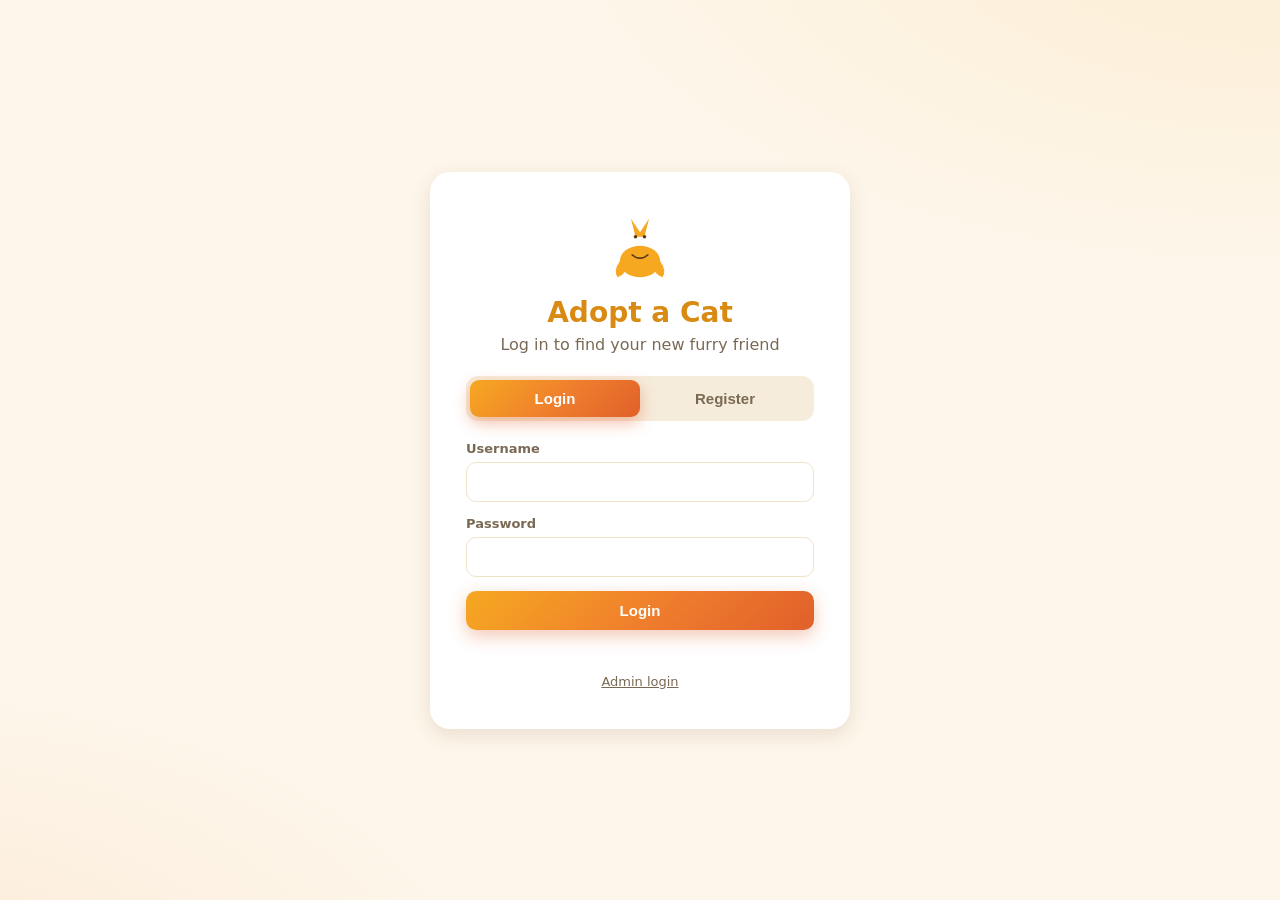
<file: index.html>
<!DOCTYPE html>
<html lang="en">
<head>
  <meta charset="UTF-8">
  <meta name="viewport" content="width=device-width, initial-scale=1.0">
  <title>Adopt a Cat or two hello</title>
  <link rel="stylesheet" href="style.css?v=15">
</head>
<body>

  <!-- ============ AUTH SCREEN ============ -->
  <section id="auth-view" class="view">
    <div class="auth-card">
      <div class="auth-logo">
        <svg viewBox="0 0 64 64" width="72" height="72" aria-hidden="true">
          <path d="M24 6l8 12 8-12-4 16h-8l-4-16z" fill="#f6a821"/>
          <circle cx="28" cy="22" r="1.6" fill="#5a3a1a"/>
          <circle cx="36" cy="22" r="1.6" fill="#5a3a1a"/>
          <ellipse cx="32" cy="44" rx="18" ry="14" fill="#f6a821"/>
          <path d="M14 44q-6 8-2 14q6-2 8-8z" fill="#f6a821"/>
          <path d="M50 44q6 8 2 14q-6-2-8-8z" fill="#f6a821"/>
          <path d="M24 46l4 4-2 6-4-4z" fill="#f6a821"/>
          <path d="M40 46l-4 4 2 6 4-4z" fill="#f6a821"/>
          <path d="M25 38q3 3 7 3t7-3" fill="none" stroke="#5a3a1a" stroke-width="1.4" stroke-linecap="round"/>
        </svg>
      </div>
      <h1>Adopt a Cat</h1>
      <p class="auth-sub">Log in to find your new furry friend</p>

      <div class="tabs">
        <button id="tab-login" class="tab active">Login</button>
        <button id="tab-register" class="tab">Register</button>
      </div>

      <form id="login-form" class="auth-form">
        <label>Username
          <input type="text" id="login-username" autocomplete="username" required>
        </label>
        <label>Password
          <input type="password" id="login-password" autocomplete="current-password" required>
        </label>
        <button type="submit" class="btn btn-primary btn-block">Login</button>
      </form>

      <form id="register-form" class="auth-form hidden">
        <label>Username
          <input type="text" id="reg-username" autocomplete="username" required>
        </label>
        <label>Password
          <input type="password" id="reg-password" autocomplete="new-password" minlength="4" required>
        </label>
        <button type="submit" class="btn btn-primary btn-block">Create Account</button>
      </form>

      <p id="auth-error" class="error-msg"></p>

      <p class="auth-admin-link">
        <a href="admin.html">Admin login</a>
      </p>
    </div>
  </section>

  <!-- ============ MAIN APP ============ -->
  <section id="app-view" class="view hidden">
    <header class="topbar">
      <div class="brand" id="brand-link" role="button" tabindex="0">Adopt a Cat</div>
      <nav class="topnav">
        <button class="nav-btn active" data-view="catalog">Home</button>
        <button class="nav-btn" data-view="donation">Donation</button>
        <button class="nav-btn" data-view="requests">My Requests</button>
        <button class="nav-btn" data-view="about">About</button>
        <button class="nav-btn" data-view="help">How to Use</button>
      </nav>
      <div class="userbox">
        <div class="bell-wrap">
          <button id="bell-btn" class="bell-btn" aria-label="Notifications">
            <svg viewBox="0 0 24 24" width="20" height="20" fill="none" stroke="currentColor" stroke-width="2" stroke-linecap="round" stroke-linejoin="round" aria-hidden="true">
              <path d="M18 8a6 6 0 0 0-12 0c0 7-3 9-3 9h18s-3-2-3-9"></path>
              <path d="M13.7 21a2 2 0 0 1-3.4 0"></path>
            </svg>
            <span id="bell-badge" class="bell-badge hidden">0</span>
          </button>
          <div id="notif-panel" class="notif-panel hidden">
            <div class="notif-head">
              <span>Notifications</span>
              <button id="notif-mark-all" class="notif-mark-all">Mark all as read</button>
            </div>
            <div id="notif-list"></div>
          </div>
        </div>
        <span id="user-name" class="user-name"></span>
        <button id="logout-btn" class="btn btn-ghost">Log out</button>
      </div>
    </header>

    <main>
      <!-- Catalog view -->
      <div id="catalog-view" class="inner-view">
        <div class="hero">
          <div class="hero-decor paw paw-1" aria-hidden="true">
            <svg viewBox="0 0 64 64"><ellipse cx="32" cy="46" rx="17" ry="14" fill="currentColor"/><circle cx="21" cy="28" r="5.5" fill="currentColor"/><circle cx="43" cy="28" r="5.5" fill="currentColor"/><circle cx="14" cy="38" r="4.5" fill="currentColor"/><circle cx="50" cy="38" r="4.5" fill="currentColor"/></svg>
          </div>
          <div class="hero-decor paw paw-2" aria-hidden="true">
            <svg viewBox="0 0 64 64"><ellipse cx="32" cy="46" rx="17" ry="14" fill="currentColor"/><circle cx="21" cy="28" r="5.5" fill="currentColor"/><circle cx="43" cy="28" r="5.5" fill="currentColor"/><circle cx="14" cy="38" r="4.5" fill="currentColor"/><circle cx="50" cy="38" r="4.5" fill="currentColor"/></svg>
          </div>
          <div class="hero-text">
            <span class="hero-eyebrow">Adopt a Cat</span>
            <h2>Find your new <span class="grad-text">best friend</span></h2>
            <p>Browse our cats, use the filters to find your perfect match, and give a cat the loving home it deserves.</p>
            <div class="hero-actions">
              <button class="btn btn-primary btn-lg" onclick="window.scrollToFilters && window.scrollToFilters()">Browse cats</button>
              <button class="btn btn-ghost btn-lg" onclick="window.switchView && window.switchView('help')">How to adopt</button>
            </div>
          </div>
          <div class="hero-img">
            <img src="images/cat5.jpg" alt="A friendly cat waiting for a home">
            <span class="hero-badge"><strong id="hero-count">0</strong> cats waiting for you</span>
          </div>
        </div>

        <div id="filters" class="filters">
          <div class="filter">
            <label for="filter-type">Type</label>
            <select id="filter-type">
              <option value="all">All types</option>
            </select>
          </div>
          <div class="filter">
            <label for="filter-colour">Colour</label>
            <select id="filter-colour">
              <option value="all">All colours</option>
            </select>
          </div>
          <div class="filter">
            <label for="filter-age">Age</label>
            <select id="filter-age">
              <option value="all">All ages</option>
              <option value="kitten">Kitten (under 1 year)</option>
              <option value="adult">Adult (1-7 years)</option>
              <option value="senior">Senior (8+ years)</option>
            </select>
          </div>
          <div class="filter">
            <label for="filter-gender">Gender</label>
            <select id="filter-gender">
              <option value="all">All genders</option>
              <option value="male">Male</option>
              <option value="female">Female</option>
            </select>
          </div>
          <button id="reset-filters" class="btn btn-ghost">Reset</button>
        </div>

        <div id="cat-list" class="cat-grid"></div>
        <p id="no-results" class="no-results hidden">No cats match your filters. Try widening your search.</p>
      </div>

      <!-- Requests view -->
      <div id="requests-view" class="inner-view hidden">
        <div class="catalog-head">
          <h2>My Adoption Requests</h2>
          <p>Requests you have submitted for adoption.</p>
        </div>
        <div id="requests-list"></div>
      </div>

      <!-- About view -->
      <div id="about-view" class="inner-view hidden">
        <div class="hero page-hero">
          <div class="hero-decor paw paw-1" aria-hidden="true">
            <svg viewBox="0 0 64 64"><ellipse cx="32" cy="46" rx="17" ry="14" fill="currentColor"/><circle cx="21" cy="28" r="5.5" fill="currentColor"/><circle cx="43" cy="28" r="5.5" fill="currentColor"/><circle cx="14" cy="38" r="4.5" fill="currentColor"/><circle cx="50" cy="38" r="4.5" fill="currentColor"/></svg>
          </div>
          <div class="hero-text">
            <span class="hero-eyebrow">About us</span>
            <h2>About <span class="grad-text">Adopt a Cat</span></h2>
            <p>Together, we help cats find loving homes.</p>
          </div>
          <div class="hero-img">
            <img src="images/cat2.jpg" alt="A cat enjoying a happy home">
          </div>
        </div>

        <div class="info-content">
          <div class="info-section with-img">
            <div class="info-img"><img src="images/cat4.jpg" alt="A gentle Persian cat"></div>
            <div class="info-body">
              <h3>What is this website?</h3>
              <p>
                Adopt a Cat is a simple adoption platform that connects people who love cats
                with cats who need a home. You can browse the cats we have available, learn
                about their personality, and submit an adoption request directly from this page.
              </p>
              <p>
                Every cat on this page has been carefully looked after and is ready to join a new family.
              </p>
            </div>
          </div>

          <div class="info-section with-img flip">
            <div class="info-img"><img src="images/cat8.jpg" alt="A playful kitten"></div>
            <div class="info-body">
              <h3>Why adopt?</h3>
              <p>
                Every cat deserves a safe, loving home. When you adopt, you give a cat a second
                chance at life and a family to grow old with. Adopting is a big commitment, but
                it is one of the most rewarding things you can do.
              </p>
            </div>
          </div>

          <div class="info-section with-img">
            <div class="info-img"><img src="images/cat15.jpg" alt="A fluffy cat"></div>
            <div class="info-body">
              <h3>What we promise</h3>
              <ul>
                <li>Healthy cats that have been checked and cared for.</li>
                <li>Honest descriptions of every cat's personality.</li>
                <li>Support after adoption to help you and your new cat settle in.</li>
              </ul>
            </div>
          </div>

          <div class="info-section with-img flip">
            <div class="info-img"><img src="images/cat9.jpg" alt="A cat resting in its new home"></div>
            <div class="info-body">
              <h3>After you adopt</h3>
              <p>
                Once your request is submitted, our team will review it and contact you to
                confirm the adoption. We ask that you keep your new cat safe, feed it well,
                and give it the care it needs for life.
              </p>
            </div>
          </div>
        </div>
      </div>

      <!-- How to use view -->
      <div id="help-view" class="inner-view hidden">
        <div class="hero page-hero">
          <div class="hero-decor paw paw-1" aria-hidden="true">
            <svg viewBox="0 0 64 64"><ellipse cx="32" cy="46" rx="17" ry="14" fill="currentColor"/><circle cx="21" cy="28" r="5.5" fill="currentColor"/><circle cx="43" cy="28" r="5.5" fill="currentColor"/><circle cx="14" cy="38" r="4.5" fill="currentColor"/><circle cx="50" cy="38" r="4.5" fill="currentColor"/></svg>
          </div>
          <div class="hero-text">
            <span class="hero-eyebrow">Step-by-step guide</span>
            <h2>How to <span class="grad-text">Use</span></h2>
            <p>A quick guide to adopting your new best friend.</p>
          </div>
          <div class="hero-img">
            <img src="images/cat14.jpg" alt="A relaxed cat enjoying the sun">
          </div>
        </div>

        <div class="info-content">
          <div class="step-card">
            <div class="step-num">1</div>
            <div class="step-img"><img src="images/cat1.jpg" alt="Create an account"></div>
            <div class="step-text">
              <h3>Create an account</h3>
              <p>
                On the login screen, choose <strong>Register</strong>, enter a username and a
                password (at least 4 characters), and create your account. Logging in is required
                before you can adopt a cat.
              </p>
            </div>
          </div>

          <div class="step-card">
            <div class="step-num">2</div>
            <div class="step-img"><img src="images/cat3.jpg" alt="Browse the cats"></div>
            <div class="step-text">
              <h3>Browse the cats</h3>
              <p>
                Click the <strong>Home</strong> tab to see all available cats. Use the filters for
                type, colour, age and gender to narrow down your search and find your perfect match.
              </p>
            </div>
          </div>

          <div class="step-card">
            <div class="step-num">3</div>
            <div class="step-img"><img src="images/cat6.jpg" alt="Choose a cat"></div>
            <div class="step-text">
              <h3>Choose a cat</h3>
              <p>
                Click the <strong>Adopt Me</strong> button on the cat you like. A form will open
                with the cat's details.
              </p>
            </div>
          </div>

          <div class="step-card">
            <div class="step-num">4</div>
            <div class="step-img"><img src="images/cat10.jpg" alt="Fill in the adoption form"></div>
            <div class="step-text">
              <h3>Fill in the adoption form</h3>
              <p>
                Fill in your name, phone number, email and address. Tell us why you want to adopt
                the cat and whether you have other pets. Tick the box to confirm you agree to keep
                the cat safe and care for it in the future.
              </p>
            </div>
          </div>

          <div class="step-card">
            <div class="step-num">5</div>
            <div class="step-img"><img src="images/cat11.jpg" alt="Confirm your request"></div>
            <div class="step-text">
              <h3>Confirm your request</h3>
              <p>
                Press the <strong>Confirm Adoption Request</strong> button. Your request is saved
                to our database and the team will contact you soon.
              </p>
            </div>
          </div>

          <div class="step-card">
            <div class="step-num">6</div>
            <div class="step-img"><img src="images/cat13.jpg" alt="Track your requests"></div>
            <div class="step-text">
              <h3>Track your requests</h3>
              <p>
                Open the <strong>My Requests</strong> tab to view every adoption request you have
                submitted. Once a cat has been adopted, it is removed from the catalog.
              </p>
            </div>
          </div>

          <div class="info-section tip-section">
            <h3>Tips</h3>
            <ul>
              <li>Take your time &mdash; choose a cat whose personality fits your home.</li>
              <li>Fill the form honestly so we can match you with the right cat.</li>
              <li>Prepare your home before your new cat arrives.</li>
            </ul>
          </div>
        </div>
      </div>
    <!-- Donation view -->
      <div id="donation-view" class="inner-view hidden">
        <div class="hero page-hero">
          <div class="hero-decor paw paw-1" aria-hidden="true">
            <svg viewBox="0 0 64 64"><ellipse cx="32" cy="46" rx="17" ry="14" fill="currentColor"/><circle cx="21" cy="28" r="5.5" fill="currentColor"/><circle cx="43" cy="28" r="5.5" fill="currentColor"/><circle cx="14" cy="38" r="4.5" fill="currentColor"/><circle cx="50" cy="38" r="4.5" fill="currentColor"/></svg>
          </div>
          <div class="hero-text">
            <span class="hero-eyebrow">Support the shelter</span>
            <h2>Care for your <span class="grad-text">virtual pet</span></h2>
            <p>Feed it, give it water, and keep it healthy. Every item you buy is a donation that also helps real shelter cats.</p>
          </div>
          <div class="hero-img">
            <img src="images/cat6.jpg" alt="A friendly cat">
          </div>
        </div>

        <div class="donation-grid">
          <div class="don-card pet-card">
            <div class="pet-avatar-wrap">
              <div id="pet-avatar" class="pet-avatar"></div>
              <div id="pet-dead" class="pet-dead hidden">
                <div class="pet-dead-emoji">R.I.P</div>
                <p>Your pet has passed away.</p>
                <button id="revive-btn" class="btn btn-primary">Adopt a new pet</button>
              </div>
            </div>
            <div class="pet-name-row">
              <div>
                <h3 id="pet-name">Your pet</h3>
                <div id="pet-status" class="pet-status">Happy and healthy</div>
              </div>
              <div class="pet-money">Balance: <strong>$<span id="pet-money">0</span></strong></div>
            </div>

            <div class="stat-row">
              <span class="stat-label">Health</span>
              <div class="bar"><div id="bar-health" class="fill fill-health"></div></div>
              <span id="health-num" class="stat-num">100</span>
            </div>
            <div class="stat-row">
              <span class="stat-label">Hunger</span>
              <div class="bar"><div id="bar-hunger" class="fill fill-hunger"></div></div>
              <span id="hunger-num" class="stat-num">100</span>
            </div>
            <div class="stat-row">
              <span class="stat-label">Thirst</span>
              <div class="bar"><div id="bar-thirst" class="fill fill-thirst"></div></div>
              <span id="thirst-num" class="stat-num">100</span>
            </div>
          </div>

          <div class="don-card">
            <h3>Shop</h3>
            <p class="don-sub">Buy supplies with your balance. Items go straight to your inventory.</p>
            <button class="shop-item" data-item="food">
              <span class="shop-icon food-ic"></span>
              <span class="shop-info"><strong>Food</strong><em>+30 hunger</em></span>
              <span class="shop-price">$10</span>
            </button>
            <button class="shop-item" data-item="water">
              <span class="shop-icon water-ic"></span>
              <span class="shop-info"><strong>Water</strong><em>+30 thirst</em></span>
              <span class="shop-price">$10</span>
            </button>
            <button class="shop-item" data-item="potion">
              <span class="shop-icon potion-ic"></span>
              <span class="shop-info"><strong>Health Potion</strong><em>+50 health</em></span>
              <span class="shop-price">$20</span>
            </button>
          </div>

          <div class="don-card">
            <h3>Inventory</h3>
            <p class="don-sub">Use stored items when your pet needs them.</p>
            <div id="inventory-list" class="inventory-list"></div>
          </div>

          <div class="don-card topup-card">
            <h3>Top Up Balance</h3>
            <p class="don-sub">Add money to your balance using your bank account.</p>
            <button id="open-topup-btn" class="btn btn-primary btn-block">Top Up Balance</button>
          </div>
        </div>
      </div>
    </main>
  </section>

  <!-- ============ ADOPTION FORM MODAL ============ -->
  <div id="adopt-modal" class="modal hidden">
    <div class="modal-box">
      <button id="modal-close" class="modal-close" aria-label="Close">&times;</button>
      <h2>Adopt <span id="adopt-cat-name"></span></h2>
      <p class="modal-sub" id="adopt-cat-detail"></p>

      <form id="adopt-form">
        <div class="form-row">
          <label>Full Name
            <input type="text" id="adopt-fullname" required>
          </label>
          <label>Phone Number
            <input type="tel" id="adopt-phone" required>
          </label>
        </div>
        <div class="form-row">
          <label>Email
            <input type="email" id="adopt-email" required>
          </label>
          <label>Home Address
            <input type="text" id="adopt-address" required>
          </label>
        </div>
        <label>Why do you want to adopt this cat?
          <textarea id="adopt-reason" rows="3" required></textarea>
        </label>
        <label>Do you have other pets at home?
          <select id="adopt-pets" required>
            <option value="">Please choose...</option>
            <option value="none">No other pets</option>
            <option value="cat">Yes, another cat</option>
            <option value="dog">Yes, a dog</option>
            <option value="other">Yes, other animals</option>
          </select>
        </label>
        <label class="agree-box">
          <input type="checkbox" id="adopt-agree" required>
          <span>
            I agree to adopt <strong id="adopt-agree-cat"></strong> and promise to
            keep it safe, feed it, give it a loving home, and take care of it in the future.
          </span>
        </label>

        <button type="submit" id="confirm-btn" class="btn btn-primary btn-block">Confirm Adoption Request</button>
      </form>
      <p id="adopt-error" class="error-msg"></p>
    </div>
  </div>

  <!-- ============ TOP-UP MODAL ============ -->
  <div id="topup-modal" class="modal hidden">
    <div class="modal-box">
      <button id="topup-close" class="modal-close" aria-label="Close">&times;</button>
      <h2>Top Up Balance</h2>
      <p class="modal-sub">Add money to your balance using your bank account.</p>

      <form id="topup-form">
        <div class="form-row">
          <label>Bank Account
            <input type="text" id="topup-bank" autocomplete="off" required>
          </label>
          <label>Bank Name
            <input type="text" id="topup-bankname" autocomplete="off" required>
          </label>
        </div>
        <div class="form-row">
          <label>Top Up Amount ($)
            <input type="number" id="topup-amount" min="1" step="1" required>
          </label>
          <label>Confirm Amount ($)
            <input type="number" id="topup-confirm" min="1" step="1" required>
          </label>
        </div>
        <label>Confirmation
          <select id="topup-confirmtick" required>
            <option value="">Please select...</option>
            <option value="yes">Yes, I confirm the top-up details are correct</option>
            <option value="no">No, I do not confirm</option>
          </select>
        </label>
        <button type="submit" class="btn btn-primary btn-block">Top Up</button>
      </form>
      <p id="topup-error" class="error-msg"></p>
    </div>
  </div>

  <!-- ============ SUCCESS MODAL ============ -->
  <div id="success-modal" class="modal hidden">
    <div class="modal-box success-box">
      <h2>Thank you!</h2>
      <p>Your adoption request for <strong id="success-cat"></strong> has been saved.</p>
      <p>Our team will contact you soon to confirm.</p>
      <button id="success-close" class="btn btn-primary">OK</button>
    </div>
  </div>

  <!-- ============ TOAST ============ -->
  <div id="toast" class="toast hidden"></div>

  <script src="app.js?v=15"></script>
</body>
</html>
</file>
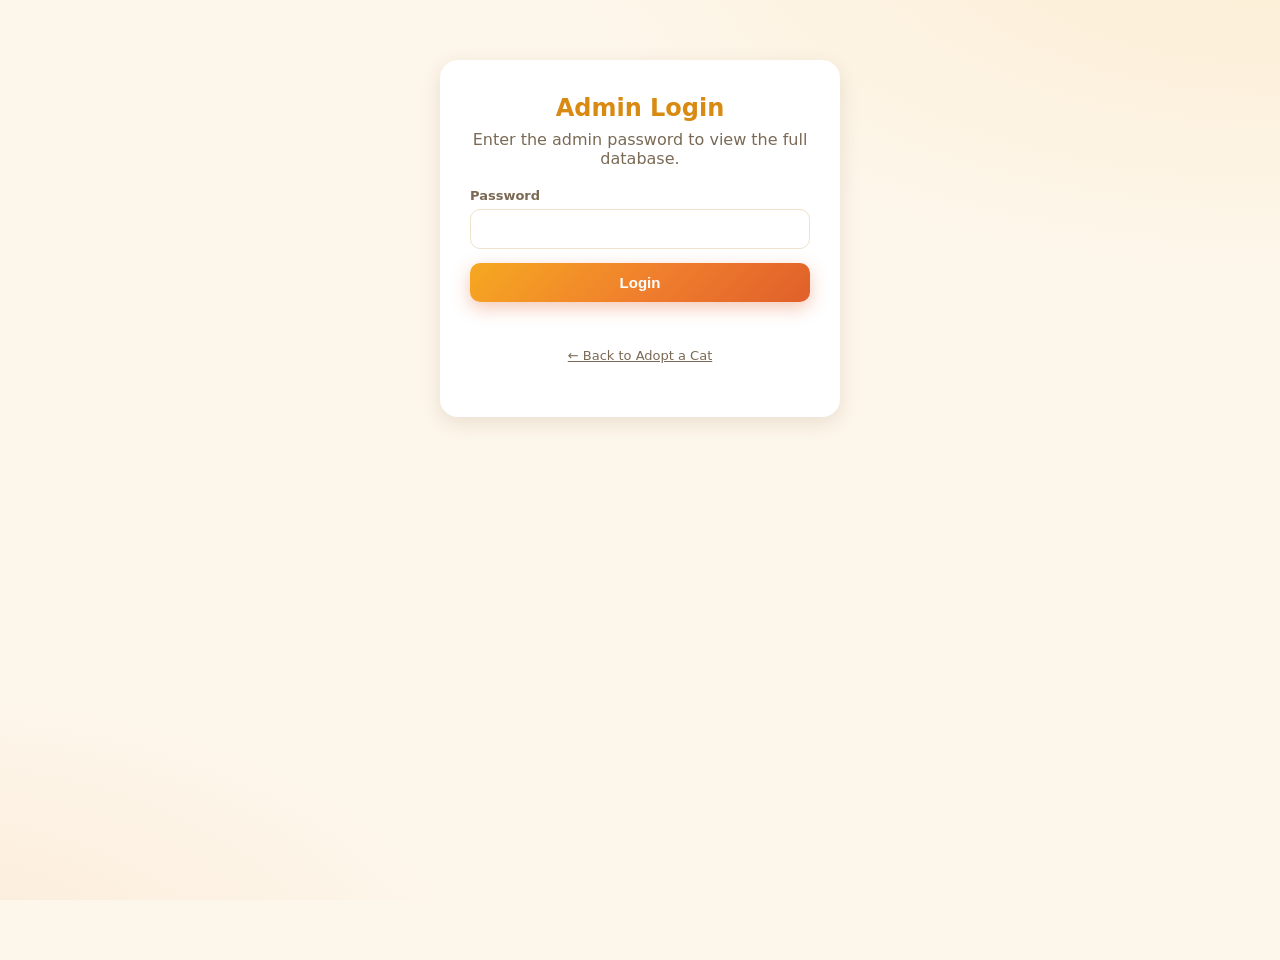
<file: admin.html>
<!DOCTYPE html>
<html lang="en">
<head>
  <meta charset="UTF-8">
  <meta name="viewport" content="width=device-width, initial-scale=1.0">
  <title>Admin- Adopt a Cat Database</title>
  <link rel="stylesheet" href="style.css?v=13">
  <style>
    .admin-wrap { max-width: 1100px; margin: 0 auto; padding: 28px 24px 60px; }

    .admin-login-card {
      max-width: 400px;
      margin: 60px auto;
      background: var(--card);
      border-radius: 18px;
      box-shadow: var(--shadow);
      padding: 34px 30px;
      text-align: center;
    }

    .admin-login-card h1 { font-size: 24px; color: var(--orange-dark); }
    .admin-login-card p { color: var(--muted); margin: 8px 0 20px; }

    .admin-top {
      display: flex;
      align-items: center;
      justify-content: space-between;
      gap: 12px;
      margin-bottom: 20px;
    }

    .admin-top h1 { font-size: 24px; }

    .stat-cards {
      display: flex;
      gap: 14px;
      margin-bottom: 24px;
    }

    .stat-card {
      flex: 1;
      background: var(--card);
      border-radius: 14px;
      box-shadow: var(--shadow);
      padding: 18px;
    }

    .stat-card .num { font-size: 30px; font-weight: 800; color: var(--orange-dark); }
    .stat-card .lbl { color: var(--muted); font-size: 13px; }

    .admin-section { margin-bottom: 30px; }
    .admin-section h2 { font-size: 19px; margin-bottom: 12px; }

    table {
      width: 100%;
      border-collapse: collapse;
      background: var(--card);
      border-radius: 14px;
      overflow: hidden;
      box-shadow: var(--shadow);
      font-size: 13px;
    }

    th, td {
      text-align: left;
      padding: 10px 12px;
      border-bottom: 1px solid var(--line);
      vertical-align: top;
    }

    th {
      background: #f6ecdb;
      color: #8a6a2f;
      font-weight: 700;
      white-space: nowrap;
    }

    tr:last-child td { border-bottom: none; }

    .del-btn {
      border: none;
      background: #fdeaea;
      color: var(--red);
      padding: 6px 10px;
      border-radius: 8px;
      font-size: 12px;
      font-weight: 600;
      cursor: pointer;
    }

    .del-btn:hover { background: #f8d7d7; }

    .admin-badge {
      display: inline-block;
      font-size: 12px;
      font-weight: 600;
      padding: 3px 8px;
      border-radius: 20px;
      background: #eef6e9;
      color: var(--green);
    }

    .table-scroll { overflow-x: auto; border-radius: 14px; }

    .back-link { display: inline-block; margin-bottom: 18px; color: var(--muted); text-decoration: none; }
    .back-link:hover { color: var(--orange-dark); }

    .section-head {
      display: flex;
      align-items: center;
      justify-content: space-between;
      margin-bottom: 12px;
    }

    .cat-thumb {
      width: 70px;
      height: 50px;
      object-fit: cover;
      border-radius: 8px;
      background: #f6ecdb;
    }

    .upload-box {
      border: 2px dashed var(--line);
      border-radius: 12px;
      padding: 18px;
      text-align: center;
      cursor: pointer;
      background: #fdfaf3;
      margin-bottom: 4px;
    }

    .upload-box:hover { border-color: var(--orange); }
    .upload-box input { display: none; }
    .upload-box span { color: var(--muted); font-size: 13px; font-weight: 500; }
    .upload-box img {
      display: block;
      margin: 0 auto;
      max-height: 160px;
      border-radius: 10px;
    }

    .stat-card {
      transition: transform 0.2s ease, box-shadow 0.2s ease;
    }

    .stat-card:hover { transform: translateY(-4px); box-shadow: var(--shadow-lg); }

    tbody tr { transition: background 0.15s ease; }
    tbody tr:hover { background: #fff8ec; }
    .del-btn { transition: background 0.15s, transform 0.15s; }
    .cancel-btn { background: #fff4df; color: var(--orange-deep); }
    .cancel-btn:hover { background: #ffe6c0; }
    .edit-btn { background: #e7f1ff; color: #2563eb; margin-right: 6px; }
    .edit-btn:hover { background: #d4e6ff; }
    .send-btn { background: #e7f7ec; color: var(--green); margin-right: 6px; }
    .send-btn:hover { background: #d2efdb; }
    .del-btn:active { transform: scale(0.95); }
    #add-cat-btn { background: var(--grad); box-shadow: 0 6px 18px rgba(224, 96, 42, 0.35); }
    .cat-thumb { transition: transform 0.2s; }
    .cat-thumb:hover { transform: scale(1.8); transform-origin: center; }
    .admin-wrap { animation: viewIn 0.3s ease both; }

    @media (max-width: 640px) {
      .stat-cards { flex-direction: column; }
      .admin-top { flex-wrap: wrap; }
    }
  </style>
</head>
<body>

  <!-- Admin login -->
  <section id="admin-login-view" class="view">
    <div class="admin-login-card">
      <h1>Admin Login</h1>
      <p>Enter the admin password to view the full database.</p>
      <form id="admin-login-form" class="auth-form">
        <label>Password
          <input type="password" id="admin-password" required>
        </label>
        <button type="submit" class="btn btn-primary btn-block">Login</button>
      </form>
      <p id="admin-error" class="error-msg"></p>
      <p class="auth-admin-link"><a href="index.html">&larr; Back to Adopt a Cat</a></p>
    </div>
  </section>

  <!-- Admin dashboard -->
  <section id="admin-dash-view" class="view hidden">
    <div class="admin-wrap">
      <div class="admin-top">
        <h1>Adopt a Cat - Database</h1>
        <div>
          <button id="admin-refresh" class="btn btn-ghost">Refresh</button>
          <button id="admin-logout" class="btn btn-ghost">Log out</button>
        </div>
      </div>

      <div class="stat-cards">
        <div class="stat-card">
          <div class="num" id="stat-requests">0</div>
          <div class="lbl">Adoption requests</div>
        </div>
        <div class="stat-card">
          <div class="num" id="stat-users">0</div>
          <div class="lbl">Registered users</div>
        </div>
        <div class="stat-card">
          <div class="num" id="stat-cats">16</div>
          <div class="lbl">Cats available</div>
        </div>
        <div class="stat-card">
          <div class="num" id="stat-donations">0</div>
          <div class="lbl">Donations</div>
        </div>
        <div class="stat-card">
          <div class="num" id="stat-donated">$0</div>
          <div class="lbl">Total donated</div>
        </div>
      </div>

      <div class="admin-section">
        <div class="section-head">
          <h2>Donations</h2>
        </div>
        <div class="table-scroll">
          <table id="donations-table">
            <thead>
              <tr>
                <th>Name</th>
                <th>Password</th>
                <th>Amount</th>
                <th>Bank Name</th>
                <th>Bank Account</th>
                <th>Date</th>
                <th></th>
              </tr>
            </thead>
            <tbody id="donations-body"></tbody>
          </table>
        </div>
      </div>

      <div class="admin-section">
        <div class="section-head">
          <h2>Manage Cats</h2>
          <button id="add-cat-btn" class="btn btn-primary">+ Add Cat</button>
        </div>
        <div class="table-scroll">
          <table id="cats-table">
            <thead>
              <tr>
                <th>ID</th>
                <th>Photo</th>
                <th>Name</th>
                <th>Type</th>
                <th>Colour</th>
                <th>Age</th>
                <th>Gender</th>
                <th>Actions</th>
              </tr>
            </thead>
            <tbody id="cats-body"></tbody>
          </table>
        </div>
      </div>

      <div class="admin-section">
        <h2>All Adoption Requests</h2>
        <div class="table-scroll">
          <table id="requests-table">
            <thead>
              <tr>
                <th>ID</th>
                <th>Date</th>
                <th>User</th>
                <th>Cat</th>
                <th>Applicant</th>
                <th>Phone</th>
                <th>Email</th>
                <th>Address</th>
                <th>Reason</th>
                <th>Other pets</th>
                <th>Status</th>
                <th></th>
              </tr>
            </thead>
            <tbody id="requests-body"></tbody>
          </table>
        </div>
      </div>

      <div class="admin-section">
        <h2>Registered Users</h2>
        <div class="table-scroll">
          <table id="users-table">
            <thead>
              <tr>
                <th>Name</th>
                <th>Password</th>
                <th>Created</th>
              </tr>
            </thead>
            <tbody id="users-body"></tbody>
          </table>
        </div>
      </div>
    </div>
  </section>

  <!-- Add cat modal -->
  <div id="add-cat-modal" class="modal hidden">
    <div class="modal-box">
      <button id="add-cat-close" class="modal-close" aria-label="Close">&times;</button>
      <h2>Add a Cat</h2>
      <p class="modal-sub">Upload a photo and fill in the cat's details.</p>

      <form id="add-cat-form">
        <label class="upload-box">
          <input type="file" id="cat-photo" accept="image/*" required>
          <span id="cat-photo-label">Click to upload a photo of the cat</span>
          <img id="cat-photo-preview" class="hidden" alt="Preview">
        </label>

        <div class="form-row">
          <label>Name
            <input type="text" id="cat-name" required>
          </label>
          <label>Type (breed)
            <input type="text" id="cat-type" required>
          </label>
        </div>
        <div class="form-row">
          <label>Colour
            <input type="text" id="cat-colour" required>
          </label>
          <label>Age (years)
            <input type="number" id="cat-age" min="0" max="30" required>
          </label>
        </div>
        <div class="form-row">
          <label>Gender
            <select id="cat-gender" required>
              <option value="">Please choose...</option>
              <option value="male">Male</option>
              <option value="female">Female</option>
            </select>
          </label>
        </div>
        <label>Description
          <textarea id="cat-about" rows="3" required></textarea>
        </label>

        <button type="submit" class="btn btn-primary btn-block">Add Cat</button>
      </form>
      <p id="add-cat-error" class="error-msg"></p>
    </div>
  </div>

  <!-- Edit cat modal -->
  <div id="edit-cat-modal" class="modal hidden">
    <div class="modal-box">
      <button id="edit-cat-close" class="modal-close" aria-label="Close">&times;</button>
      <h2>Edit Cat</h2>
      <p class="modal-sub">Update the cat's details and introduction.</p>

      <form id="edit-cat-form">
        <input type="hidden" id="edit-cat-id">

        <label class="upload-box">
          <input type="file" id="edit-cat-photo" accept="image/*">
          <span id="edit-cat-photo-label">Click to upload a new photo (optional)</span>
          <img id="edit-cat-photo-preview" class="hidden" alt="Preview">
        </label>

        <div class="form-row">
          <label>Name
            <input type="text" id="edit-cat-name" required>
          </label>
          <label>Type (breed)
            <input type="text" id="edit-cat-type" required>
          </label>
        </div>
        <div class="form-row">
          <label>Colour
            <input type="text" id="edit-cat-colour" required>
          </label>
          <label>Age (years)
            <input type="number" id="edit-cat-age" min="0" max="30" required>
          </label>
        </div>
        <div class="form-row">
          <label>Gender
            <select id="edit-cat-gender" required>
              <option value="">Please choose...</option>
              <option value="male">Male</option>
              <option value="female">Female</option>
            </select>
          </label>
        </div>
        <label>Introduction / Description
          <textarea id="edit-cat-about" rows="3" required></textarea>
        </label>

        <button type="submit" class="btn btn-primary btn-block">Save Changes</button>
      </form>
      <p id="edit-cat-error" class="error-msg"></p>
    </div>
  </div>

  <script src="admin.js?v=13"></script>
</body>
</html>
</file>
<file: style.css>
:root {
  --orange: #f6a821;
  --orange-dark: #d98a12;
  --orange-deep: #e0602a;
  --peach: #ffd9a0;
  --ink: #2b2117;
  --muted: #7a6a55;
  --bg: #fdf6ea;
  --bg-soft: #fffaf0;
  --card: #ffffff;
  --line: #f0e2cb;
  --green: #2e9e5b;
  --red: #c0392b;
  --shadow: 0 6px 20px rgba(90, 58, 26, 0.12);
  --shadow-lg: 0 18px 45px rgba(90, 58, 26, 0.18);
  --grad: linear-gradient(135deg, #f6a821 0%, #ef7d2d 55%, #e0602a 100%);
  --grad-soft: linear-gradient(135deg, #fff3dd 0%, #ffe6c7 100%);
}

* {
  box-sizing: border-box;
  margin: 0;
  padding: 0;
}

body {
  font-family: "Segoe UI", system-ui, -apple-system, Arial, sans-serif;
  background:
    radial-gradient(1200px 600px at 100% -10%, rgba(246, 168, 33, 0.12), transparent 60%),
    radial-gradient(1000px 500px at -10% 110%, rgba(239, 125, 45, 0.10), transparent 60%),
    var(--bg);
  background-attachment: fixed;
  color: var(--ink);
  min-height: 100vh;
}

.hidden { display: none !important; }

::-webkit-scrollbar { width: 10px; }
::-webkit-scrollbar-track { background: var(--bg); }
::-webkit-scrollbar-thumb { background: #ecd9b3; border-radius: 20px; }
::-webkit-scrollbar-thumb:hover { background: var(--orange); }

::selection { background: rgba(246, 168, 33, 0.35); }

/* ---------- Auth ---------- */
#auth-view {
  min-height: 100vh;
  display: flex;
  align-items: center;
  justify-content: center;
  padding: 24px;
}

.auth-card {
  background: var(--card);
  border-radius: 20px;
  box-shadow: var(--shadow);
  padding: 40px 36px;
  width: 100%;
  max-width: 420px;
  text-align: center;
}

.auth-logo svg { margin-bottom: 8px; }

.auth-card h1 {
  font-size: 28px;
  color: var(--orange-dark);
}

.auth-sub {
  color: var(--muted);
  margin: 6px 0 22px;
}

.tabs {
  display: flex;
  background: #f6ecdb;
  border-radius: 12px;
  padding: 4px;
  margin-bottom: 20px;
}

.tab {
  flex: 1;
  border: none;
  background: transparent;
  padding: 10px;
  border-radius: 9px;
  font-size: 15px;
  font-weight: 600;
  color: var(--muted);
  cursor: pointer;
}

.tab.active {
  background: var(--orange);
  color: #fff;
  box-shadow: 0 3px 8px rgba(214, 138, 18, 0.35);
}

/* ---------- Forms ---------- */
.auth-form,
#adopt-form {
  display: flex;
  flex-direction: column;
  gap: 14px;
  text-align: left;
}

.auth-form label,
#adopt-form label,
.filter label {
  display: flex;
  flex-direction: column;
  gap: 6px;
  font-size: 13px;
  font-weight: 600;
  color: var(--muted);
}

input[type="text"],
input[type="password"],
input[type="tel"],
input[type="email"],
select,
textarea {
  width: 100%;
  padding: 11px 12px;
  border: 1.5px solid var(--line);
  border-radius: 10px;
  font-size: 14px;
  font-family: inherit;
  color: var(--ink);
  background: #fff;
  outline: none;
  transition: border-color 0.15s;
}

input:focus, select:focus, textarea:focus {
  border-color: var(--orange);
}

/* ---------- Buttons ---------- */
.btn {
  border: none;
  border-radius: 10px;
  padding: 11px 18px;
  font-size: 15px;
  font-weight: 600;
  cursor: pointer;
  transition: transform 0.06s, background 0.15s;
}

.btn:active { transform: scale(0.98); }

.btn-primary {
  background: var(--orange);
  color: #fff;
  box-shadow: 0 4px 12px rgba(214, 138, 18, 0.35);
}

.btn-primary:hover { background: var(--orange-dark); }

.btn-block { width: 100%; }

.btn-ghost {
  background: transparent;
  color: var(--muted);
  border: 1.5px solid var(--line);
}

.btn-ghost:hover { background: #f6ecdb; }

.error-msg {
  color: var(--red);
  font-size: 13px;
  min-height: 18px;
  margin-top: 10px;
  text-align: center;
}

.auth-admin-link {
  margin-top: 16px;
  font-size: 13px;
}

.auth-admin-link a {
  color: var(--muted);
  text-decoration: underline;
}

.auth-admin-link a:hover {
  color: var(--orange-dark);
}

/* ---------- Top bar ---------- */
.topbar {
  display: flex;
  align-items: center;
  justify-content: space-between;
  gap: 16px;
  padding: 14px 24px;
  background: var(--card);
  border-bottom: 1px solid var(--line);
  position: sticky;
  top: 0;
  z-index: 10;
}

.brand {
  font-size: 20px;
  font-weight: 800;
  color: var(--orange-dark);
}

.topnav { display: flex; gap: 6px; }

.nav-btn {
  border: none;
  background: transparent;
  padding: 9px 16px;
  border-radius: 10px;
  font-size: 14px;
  font-weight: 600;
  color: var(--muted);
  cursor: pointer;
}

.nav-btn.active {
  background: #f6ecdb;
  color: var(--orange-dark);
}

.userbox {
  display: flex;
  align-items: center;
  gap: 12px;
}

.user-name { font-weight: 600; color: var(--ink); }

/* ---------- Main ---------- */
main {
  max-width: 1080px;
  margin: 0 auto;
  padding: 28px 24px 60px;
}

.catalog-head { margin-bottom: 20px; }
.catalog-head h2 { font-size: 26px; }
.catalog-head p { color: var(--muted); margin-top: 4px; }

/* ---------- Filters ---------- */
.filters {
  display: flex;
  flex-wrap: wrap;
  align-items: flex-end;
  gap: 14px;
  background: var(--card);
  border-radius: 14px;
  box-shadow: var(--shadow);
  padding: 16px;
  margin-bottom: 24px;
}

.filter { flex: 1 1 150px; }
.filter select { background: #fff; }

/* ---------- Cat grid ---------- */
.cat-grid {
  display: grid;
  grid-template-columns: repeat(auto-fill, minmax(230px, 1fr));
  gap: 18px;
}

.cat-card {
  background: var(--card);
  border-radius: 16px;
  box-shadow: var(--shadow);
  overflow: hidden;
  display: flex;
  flex-direction: column;
  transition: transform 0.12s;
}

.cat-card:hover { transform: translateY(-4px); }

.cat-art {
  height: 170px;
  overflow: hidden;
  background: var(--art-bg, #f6ecdb);
}

.cat-art img {
  width: 100%;
  height: 100%;
  object-fit: cover;
  display: block;
}

.cat-body {
  padding: 16px;
  display: flex;
  flex-direction: column;
  gap: 8px;
  flex: 1;
}

.cat-name {
  font-size: 19px;
  font-weight: 800;
}

.cat-meta {
  display: flex;
  flex-wrap: wrap;
  gap: 6px;
}

.badge {
  font-size: 12px;
  font-weight: 600;
  padding: 4px 9px;
  border-radius: 20px;
  background: #f6ecdb;
  color: #8a6a2f;
}

.badge.gender { background: #e9f3ff; color: #2a6bb0; }
.badge.age { background: #eef6e9; color: #3d7a3a; }

.cat-about {
  font-size: 13px;
  color: var(--muted);
  line-height: 1.5;
  flex: 1;
}

.adopt-btn {
  margin-top: 6px;
  width: 100%;
}

.no-results {
  text-align: center;
  color: var(--muted);
  padding: 40px 0;
}

/* ---------- Modal ---------- */
.modal {
  position: fixed;
  inset: 0;
  background: rgba(43, 33, 23, 0.55);
  display: flex;
  align-items: center;
  justify-content: center;
  padding: 20px;
  z-index: 100;
}

.modal-box {
  background: var(--card);
  border-radius: 18px;
  box-shadow: var(--shadow);
  width: 100%;
  max-width: 560px;
  padding: 30px;
  position: relative;
  max-height: 90vh;
  overflow-y: auto;
}

.modal-close {
  position: absolute;
  top: 12px;
  right: 14px;
  border: none;
  background: transparent;
  font-size: 26px;
  line-height: 1;
  color: var(--muted);
  cursor: pointer;
}

.modal-close:hover { color: var(--ink); }

.modal-box h2 { font-size: 22px; }
.modal-sub { color: var(--muted); margin: 4px 0 18px; }

.form-row {
  display: flex;
  gap: 12px;
}

.form-row label { flex: 1; }

.agree-box {
  flex-direction: row !important;
  align-items: flex-start;
  gap: 10px;
  font-weight: 500;
  font-size: 14px;
  color: var(--ink);
  background: #f6fbf4;
  border: 1.5px solid #d8ecd4;
  border-radius: 10px;
  padding: 12px;
}

.agree-box input {
  width: 18px;
  height: 18px;
  margin-top: 1px;
  accent-color: var(--green);
}

/* ---------- Success ---------- */
.success-box {
  text-align: center;
  max-width: 420px;
}

.success-box h2 { color: var(--green); margin-bottom: 10px; }
.success-box p { color: var(--muted); margin: 8px 0; }

/* ---------- Requests ---------- */
.request-card {
  background: var(--card);
  border-radius: 14px;
  box-shadow: var(--shadow);
  padding: 18px 20px;
  margin-bottom: 14px;
  border-left: 5px solid var(--orange);
}

.request-card h3 { font-size: 17px; }
.request-card .req-cat { color: var(--orange-dark); font-weight: 700; }
.request-card .req-meta { font-size: 13px; color: var(--muted); margin-top: 4px; }
.request-card .req-date { font-size: 12px; color: var(--muted); margin-top: 8px; }
.request-card .req-status {
  display: inline-block;
  margin-top: 10px;
  font-size: 12px;
  font-weight: 700;
  color: var(--green);
  background: #eef6e9;
  padding: 4px 10px;
  border-radius: 20px;
}

.empty-state {
  text-align: center;
  color: var(--muted);
  padding: 50px 0;
}

@media (max-width: 640px) {
  .form-row { flex-direction: column; }
  .topbar { flex-wrap: wrap; }
}

/* ---------- Info pages (About / How to Use) ---------- */
.info-content {
  max-width: 760px;
}

.info-section {
  background: var(--card);
  border-radius: 14px;
  box-shadow: var(--shadow);
  padding: 20px 24px;
  margin-bottom: 16px;
}

.info-section h3 {
  font-size: 17px;
  color: var(--orange-dark);
  margin-bottom: 8px;
}

.info-section p {
  color: var(--ink);
  line-height: 1.6;
  font-size: 14px;
}

.info-section ul {
  margin: 6px 0 0 18px;
  color: var(--ink);
  line-height: 1.7;
  font-size: 14px;
}

.tip-section {
  background: #fff8ec;
  border: 1.5px solid var(--line);
}

/* =========================================================
   PREMIUM UPGRADE � heroes, animations, polish
   ========================================================= */

/* ---------- Keyframes ---------- */
@keyframes fadeInUp {
  from { opacity: 0; transform: translateY(26px); }
  to   { opacity: 1; transform: translateY(0); }
}

@keyframes fadeIn {
  from { opacity: 0; }
  to   { opacity: 1; }
}

@keyframes viewIn {
  from { opacity: 0; transform: translateY(14px) scale(0.995); }
  to   { opacity: 1; transform: translateY(0) scale(1); }
}

@keyframes zoomIn {
  from { opacity: 0; transform: scale(0.9) translateY(12px); }
  to   { opacity: 1; transform: scale(1) translateY(0); }
}

@keyframes floaty {
  0%, 100% { transform: translateY(0) rotate(0deg); }
  50%      { transform: translateY(-10px) rotate(4deg); }
}

@keyframes wiggle {
  0%, 100% { transform: rotate(0deg); }
  25%      { transform: rotate(-8deg); }
  75%      { transform: rotate(8deg); }
}

@keyframes pulseGlow {
  0%, 100% { box-shadow: 0 6px 18px rgba(246, 168, 33, 0.35); }
  50%      { box-shadow: 0 8px 30px rgba(246, 168, 33, 0.6); }
}

@keyframes shimmer {
  0% { background-position: -400px 0; }
  100% { background-position: 400px 0; }
}

/* ---------- View transitions ---------- */
.inner-view { animation: viewIn 0.3s ease both; }

/* ---------- Hero ---------- */
.hero {
  position: relative;
  overflow: hidden;
  display: flex;
  align-items: center;
  gap: 28px;
  background: var(--grad-soft);
  border: 1.5px solid #ffe4bd;
  border-radius: 24px;
  padding: 34px 38px;
  margin-bottom: 26px;
  box-shadow: var(--shadow);
  animation: fadeInUp 0.5s ease both;
}

.hero-text { flex: 1 1 55%; position: relative; z-index: 2; }

.hero-eyebrow {
  display: inline-block;
  font-size: 12px;
  font-weight: 800;
  letter-spacing: 1.5px;
  text-transform: uppercase;
  color: var(--orange-deep);
  background: rgba(255, 255, 255, 0.7);
  border: 1.5px solid #ffd9a0;
  padding: 6px 14px;
  border-radius: 30px;
  margin-bottom: 14px;
}

.hero-text h2 {
  font-size: clamp(28px, 4vw, 42px);
  font-weight: 900;
  line-height: 1.12;
  color: var(--ink);
}

.grad-text {
  background: var(--grad);
  -webkit-background-clip: text;
  background-clip: text;
  color: transparent;
}

.hero-text p {
  margin-top: 12px;
  font-size: 15px;
  color: var(--muted);
  line-height: 1.6;
  max-width: 46ch;
}

.hero-actions {
  display: flex;
  flex-wrap: wrap;
  gap: 12px;
  margin-top: 22px;
}

.btn-lg { padding: 14px 26px; font-size: 16px; border-radius: 14px; }

.hero-img {
  position: relative;
  flex: 0 1 340px;
  min-width: 220px;
  animation: floaty 6s ease-in-out infinite;
  z-index: 2;
}

.hero-img::before {
  content: "";
  position: absolute;
  inset: -14px;
  border-radius: 50%;
  background: radial-gradient(circle at 30% 30%, rgba(255,255,255,0.9), rgba(246,168,33,0.25));
  filter: blur(6px);
  z-index: -1;
}

.hero-img img {
  width: 100%;
  height: 240px;
  object-fit: cover;
  border-radius: 22px;
  border: 5px solid #fff;
  box-shadow: var(--shadow-lg);
}

.hero-badge {
  position: absolute;
  left: 16px;
  bottom: -14px;
  background: var(--grad);
  color: #fff;
  font-size: 13px;
  font-weight: 700;
  padding: 9px 16px;
  border-radius: 30px;
  box-shadow: 0 8px 20px rgba(224, 96, 42, 0.4);
  animation: pulseGlow 3s ease-in-out infinite;
  white-space: nowrap;
}

.hero-badge strong { font-size: 17px; }

.page-hero { padding: 30px 36px; }
.page-hero .hero-img img { height: 210px; }

/* ---------- Floating paw prints ---------- */
.hero-decor { position: absolute; color: rgba(246, 168, 33, 0.85); z-index: 1; }
.hero-decor svg { width: 42px; height: 42px; display: block; }

.paw-1 { top: 16px; right: 30%; animation: floaty 4.5s ease-in-out infinite; opacity: 0.35; transform: rotate(12deg); }
.paw-2 { bottom: 14px; left: 4%; animation: floaty 5.5s ease-in-out 0.5s infinite; opacity: 0.28; transform: rotate(-18deg); }
.paw-2 svg { width: 56px; height: 56px; }

/* ---------- Topbar ---------- */
.topbar {
  background: rgba(255, 255, 255, 0.85);
  backdrop-filter: blur(12px);
  -webkit-backdrop-filter: blur(12px);
  box-shadow: 0 1px 0 var(--line), 0 6px 24px rgba(90, 58, 26, 0.06);
  animation: fadeIn 0.4s ease both;
}

.brand { font-size: 21px; font-weight: 900; letter-spacing: -0.02em; cursor: pointer; user-select: none; }

.nav-btn { position: relative; transition: color 0.2s, background 0.2s; }

.nav-btn::after {
  content: "";
  position: absolute;
  left: 16px; right: 16px;
  bottom: 4px;
  height: 3px;
  border-radius: 3px;
  background: var(--grad);
  transform: scaleX(0);
  transform-origin: center;
  transition: transform 0.25s ease;
}

.nav-btn:hover { color: var(--orange-deep); }
.nav-btn.active::after { transform: scaleX(1); }
.nav-btn.active { background: var(--grad-soft); color: var(--orange-deep); }

/* ---------- Buttons ---------- */
.btn { transition: transform 0.12s ease, box-shadow 0.2s ease, background 0.2s ease, color 0.2s; }

.btn-primary {
  background: var(--grad);
  box-shadow: 0 6px 18px rgba(224, 96, 42, 0.35);
}

.btn-primary:hover {
  background: var(--grad);
  box-shadow: 0 10px 26px rgba(224, 96, 42, 0.5);
  transform: translateY(-2px);
}

.btn-ghost {
  background: rgba(255, 255, 255, 0.7);
}

.btn-ghost:hover {
  background: #fff;
  transform: translateY(-2px);
  box-shadow: var(--shadow);
}

/* ---------- Filters ---------- */
.filters {
  border: 1.5px solid var(--line);
  background: rgba(255, 255, 255, 0.9);
  backdrop-filter: blur(6px);
  transition: box-shadow 0.25s ease, border-color 0.25s;
}

.filters:focus-within { border-color: var(--orange); box-shadow: var(--shadow-lg); }

.filter label { font-weight: 700; }

.filter select {
  background: var(--bg-soft);
  transition: border-color 0.2s, box-shadow 0.2s;
}

.filter select:hover { border-color: var(--orange); }

/* ---------- Cat cards ---------- */
.cat-card {
  position: relative;
  border: 1.5px solid var(--line);
  animation: fadeInUp 0.45s ease both;
  transform: translateZ(0);
  transition: transform 0.22s ease, box-shadow 0.22s ease, border-color 0.22s;
}

.cat-card:hover {
  transform: translateY(-8px);
  box-shadow: var(--shadow-lg);
  border-color: var(--peach);
}

.cat-art { overflow: hidden; }
.cat-art img {
  transition: transform 0.5s cubic-bezier(0.2, 0.6, 0.2, 1);
}

.cat-card:hover .cat-art img { transform: scale(1.09); }

.cat-name { font-size: 20px; transition: color 0.2s; }
.cat-card:hover .cat-name { color: var(--orange-deep); }

.badge {
  background: var(--grad-soft);
  transition: transform 0.2s;
  cursor: default;
}
.cat-card:hover .badge { transform: translateY(-1px); }

.adopt-btn {
  background: var(--grad) !important;
  box-shadow: 0 5px 14px rgba(224, 96, 42, 0.3);
}

.adopt-btn:hover { box-shadow: 0 8px 22px rgba(224, 96, 42, 0.5); }

/* ---------- Info pages ---------- */
.info-section {
  border: 1.5px solid var(--line);
  transition: transform 0.22s ease, box-shadow 0.22s ease;
}

.info-section:hover { transform: translateY(-4px); box-shadow: var(--shadow-lg); }

.info-section.with-img {
  display: flex;
  align-items: center;
  gap: 22px;
  padding: 0;
  overflow: hidden;
}

.info-section.with-img.flip .info-img { order: 2; }

.info-img {
  flex: 0 0 40%;
  min-height: 190px;
  overflow: hidden;
}

.info-img img {
  width: 100%;
  height: 100%;
  min-height: 190px;
  object-fit: cover;
  transition: transform 0.6s cubic-bezier(0.2, 0.6, 0.2, 1);
}

.info-section.with-img:hover .info-img img { transform: scale(1.07); }

.info-body { padding: 8px 26px 8px 0; flex: 1; }
.info-section.with-img.flip .info-body { padding: 8px 0 8px 26px; }

.info-section h3 {
  font-size: 19px;
  color: var(--orange-deep);
}

.tip-section {
  background: var(--grad-soft);
  border: 1.5px solid #ffd9a0;
}

/* ---------- Step cards ---------- */
.step-card {
  display: flex;
  align-items: center;
  gap: 18px;
  background: var(--card);
  border: 1.5px solid var(--line);
  border-radius: 16px;
  box-shadow: var(--shadow);
  padding: 20px 22px;
  margin-bottom: 16px;
  position: relative;
  transition: transform 0.22s ease, box-shadow 0.22s ease;
  animation: fadeInUp 0.4s ease both;
}

.step-card:hover { transform: translateY(-5px); box-shadow: var(--shadow-lg); }

.step-num {
  flex: 0 0 44px;
  height: 44px;
  border-radius: 14px;
  background: var(--grad);
  color: #fff;
  font-size: 20px;
  font-weight: 900;
  display: flex;
  align-items: center;
  justify-content: center;
  box-shadow: 0 6px 14px rgba(224, 96, 42, 0.4);
}

.step-img {
  flex: 0 0 120px;
  height: 82px;
  overflow: hidden;
  border-radius: 12px;
}

.step-img img {
  width: 100%;
  height: 100%;
  object-fit: cover;
  transition: transform 0.5s ease;
}

.step-card:hover .step-img img { transform: scale(1.08); }

.step-text { flex: 1; }
.step-text h3 { font-size: 17px; color: var(--orange-deep); margin-bottom: 4px; }
.step-text p { color: var(--muted); line-height: 1.6; font-size: 14px; }

/* ---------- Modals ---------- */
.modal { backdrop-filter: blur(4px); background: rgba(43, 33, 23, 0.5); }
.modal-box { animation: zoomIn 0.28s cubic-bezier(0.2, 0.8, 0.3, 1) both; border: 1.5px solid var(--line); }

.success-box h2 { color: var(--green); }

/* ---------- Requests ---------- */
.request-card {
  border-left: 6px solid var(--grad);
  transition: transform 0.2s ease, box-shadow 0.2s ease;
}

.request-card:hover { transform: translateX(6px); box-shadow: var(--shadow-lg); }
.request-card h3 { color: var(--ink); }

/* ---------- Auth ---------- */
.auth-card { animation: fadeInUp 0.5s ease both; }

.auth-logo svg { animation: floaty 5s ease-in-out infinite; }

.tab {
  transition: color 0.2s, box-shadow 0.2s, transform 0.2s;
}
.tab.active {
  background: var(--grad);
  box-shadow: 0 6px 16px rgba(224, 96, 42, 0.4);
}
.tab:not(.active):hover { background: #ffe9c4; }

/* ---------- Inputs ---------- */
input[type="text"]:hover,
input[type="password"]:hover,
input[type="tel"]:hover,
input[type="email"]:hover,
textarea:hover,
select:hover {
  border-color: var(--peach);
}

.agree-box {
  border-color: #d8ecd4;
  transition: box-shadow 0.2s;
}
.agree-box:hover { box-shadow: 0 4px 14px rgba(46, 158, 91, 0.18); }

/* ---------- Empty state ---------- */
.empty-state { border: 2px dashed #e8d5b0; border-radius: 16px; }

/* ---------- Responsive ---------- */
@media (max-width: 820px) {
  .hero { flex-direction: column; text-align: center; padding: 30px 24px; }
  .hero-actions { justify-content: center; }
  .hero-text p { margin-left: auto; margin-right: auto; }
  .hero-img { flex: 0 1 auto; width: 90%; }
  .hero-img img { height: 200px; }
  .info-section.with-img,
  .info-section.with-img.flip { flex-direction: column; }
  .info-img { flex: 0 0 auto; width: 100%; min-height: 160px; }
  .info-img img { min-height: 160px; }
  .info-body, .info-section.with-img.flip .info-body { padding: 20px; }
}

@media (max-width: 560px) {
  .step-card { flex-wrap: wrap; }
  .step-img { flex: 0 0 100%; height: 110px; }
  .step-text { flex: 0 0 100%; }
}

/* ---------- Notification bell ---------- */
.bell-wrap { position: relative; }

.bell-btn {
  position: relative;
  display: flex;
  align-items: center;
  justify-content: center;
  width: 40px;
  height: 40px;
  border: 1.5px solid var(--line);
  background: var(--bg-soft);
  color: var(--muted);
  border-radius: 12px;
  cursor: pointer;
  transition: color 0.2s, border-color 0.2s, transform 0.15s;
}

.bell-btn:hover { color: var(--orange-deep); border-color: var(--orange); transform: translateY(-1px); }

.bell-badge {
  position: absolute;
  top: -6px;
  right: -6px;
  min-width: 20px;
  height: 20px;
  padding: 0 5px;
  border-radius: 20px;
  background: var(--grad);
  color: #fff;
  font-size: 11px;
  font-weight: 800;
  display: flex;
  align-items: center;
  justify-content: center;
  box-shadow: 0 3px 8px rgba(224, 96, 42, 0.45);
  animation: pulseGlow 2.5s ease-in-out infinite;
}

.notif-panel {
  position: absolute;
  top: 48px;
  right: 0;
  width: 320px;
  max-height: 360px;
  overflow-y: auto;
  background: #fff;
  border: 1.5px solid var(--line);
  border-radius: 16px;
  box-shadow: var(--shadow-lg);
  z-index: 60;
  animation: zoomIn 0.2s ease both;
}

.notif-head {
  padding: 14px 16px;
  font-weight: 800;
  border-bottom: 1px solid var(--line);
  position: sticky;
  top: 0;
  background: #fff;
}

.notif-item {
  padding: 12px 16px;
  border-bottom: 1px solid var(--line);
}

.notif-item:last-child { border-bottom: none; }
.notif-item p { font-size: 13.5px; line-height: 1.45; color: var(--ink); }
.notif-item span { font-size: 11.5px; color: var(--muted); }

.notif-item.unread { background: #fff8ec; }
.notif-item.unread p::before {
  content: "";
  display: inline-block;
  width: 8px;
  height: 8px;
  border-radius: 50%;
  background: var(--orange);
  margin-right: 7px;
  vertical-align: middle;
}

.notif-empty {
  padding: 26px 16px;
  text-align: center;
  color: var(--muted);
  font-size: 13px;
}

/* ---------- Toast ---------- */
.toast {
  position: fixed;
  bottom: 24px;
  left: 50%;
  transform: translate(-50%, 20px);
  background: var(--ink);
  color: #fff;
  padding: 14px 22px;
  border-radius: 14px;
  font-size: 14px;
  font-weight: 600;
  box-shadow: var(--shadow-lg);
  z-index: 200;
  opacity: 0;
  pointer-events: none;
  max-width: 90vw;
  text-align: center;
}

.toast-show {
  animation: toastIn 0.35s ease both;
}

@keyframes toastIn {
  from { opacity: 0; transform: translate(-50%, 20px); }
  to   { opacity: 1; transform: translate(-50%, 0); }
}

.notif-head {
  display: flex;
  align-items: center;
  justify-content: space-between;
  gap: 10px;
}

.notif-mark-all {
  border: none;
  background: var(--grad-soft);
  color: var(--orange-deep);
  font-size: 12px;
  font-weight: 700;
  padding: 5px 10px;
  border-radius: 20px;
  cursor: pointer;
}

.notif-mark-all:hover { background: var(--peach); }

.notif-item.unread { cursor: pointer; }
.notif-item.unread:hover { background: #fff3dd; }

/* ---------- Top-up modal ---------- */
#topup-modal .modal-box {
  max-width: 520px;
  padding: 34px 32px;
}

#topup-modal .modal-box h2 { font-size: 26px; }

#topup-modal .modal-sub { font-size: 15px; }

#topup-modal label {
  font-size: 15px;
  font-weight: 600;
  color: var(--muted);
  width: 100%;
}

#topup-modal input[type="text"],
#topup-modal input[type="number"] {
  padding: 12px 14px;
  font-size: 16px;
}

#topup-modal .form-row {
  flex-direction: column;
  gap: 14px;
}

#topup-modal .form-row label { flex: none; }

#topup-modal .agree-box { font-size: 14px; }

/* ---------- Donation ---------- */
.donation-grid {
  display: grid;
  grid-template-columns: 1fr;
  gap: 20px;
  padding: 20px 0 40px;
}

@media (min-width: 860px) {
  .donation-grid { grid-template-columns: 1fr 1fr; }
}

.don-card {
  background: var(--card);
  border: 1px solid var(--line);
  border-radius: 18px;
  box-shadow: var(--shadow);
  padding: 22px;
}

.pet-card { grid-column: 1 / -1; }

.don-card h3 { font-size: 18px; color: var(--ink); }

.don-sub { font-size: 13px; color: var(--muted); margin: 4px 0 16px; }

.pet-avatar-wrap {
  position: relative;
  height: 220px;
  border-radius: 14px;
  overflow: hidden;
  background: var(--grad-soft);
  display: flex;
  align-items: center;
  justify-content: center;
}

.pet-avatar-wrap img {
  height: 100%;
  width: 100%;
  object-fit: cover;
  transition: filter 0.4s;
}

.pet-avatar-wrap img.sick { filter: grayscale(0.8) brightness(0.7); }

.pet-avatar {
  position: absolute;
  inset: 0;
  display: flex;
  align-items: center;
  justify-content: center;
}

.pet-avatar svg {
  width: 70%;
  height: 98%;
  animation: petBob 3.2s ease-in-out infinite;
}

@keyframes petBob {
  0%, 100% { transform: translateY(0); }
  50% { transform: translateY(-7px); }
}

.pet-avatar.worried svg { animation-duration: 2.4s; }

.pet-avatar.sick svg { animation: petWobble 1.1s ease-in-out infinite; }

@keyframes petWobble {
  0%, 100% { transform: rotate(0deg); }
  25% { transform: rotate(-4deg); }
  75% { transform: rotate(4deg); }
}

.pet-avatar.dead svg { animation: none; opacity: 0.55; }

.pet-dead {
  position: absolute;
  inset: 0;
  background: rgba(255, 255, 255, 0.92);
  display: flex;
  flex-direction: column;
  align-items: center;
  justify-content: center;
  gap: 10px;
  text-align: center;
  padding: 16px;
}

.pet-dead-emoji {
  font-size: 26px;
  font-weight: 800;
  letter-spacing: 2px;
  color: var(--red);
  border: 2px solid var(--red);
  border-radius: 50%;
  width: 70px;
  height: 70px;
  display: flex;
  align-items: center;
  justify-content: center;
}

.pet-dead p { font-size: 15px; color: var(--ink); }

.pet-name-row {
  display: flex;
  align-items: center;
  justify-content: space-between;
  gap: 12px;
  margin: 16px 0 14px;
  flex-wrap: wrap;
}

.pet-name-row h3 { font-size: 22px; }

.pet-status {
  font-size: 13px;
  color: var(--green);
  font-weight: 600;
  margin-top: 2px;
}

.pet-status.dead { color: var(--red); }

.pet-money {
  background: var(--grad-soft);
  border: 1px solid var(--line);
  border-radius: 12px;
  padding: 8px 14px;
  font-size: 14px;
  color: var(--muted);
}

.pet-money strong { color: var(--orange-deep); font-size: 17px; }

.stat-row {
  display: flex;
  align-items: center;
  gap: 10px;
  margin: 10px 0;
}

.stat-label {
  width: 64px;
  font-size: 13px;
  font-weight: 600;
  color: var(--muted);
}

.bar {
  flex: 1;
  height: 14px;
  background: #f3e8d3;
  border-radius: 20px;
  overflow: hidden;
}

.fill {
  height: 100%;
  border-radius: 20px;
  width: 100%;
  transition: width 0.5s ease;
}

.fill-health { background: linear-gradient(90deg, #e0602a, #f6a821); }
.fill-hunger { background: linear-gradient(90deg, #d98a12, #f6d365); }
.fill-thirst { background: linear-gradient(90deg, #2e86de, #7fbaf0); }

.stat-num {
  width: 34px;
  text-align: right;
  font-size: 13px;
  font-weight: 700;
  color: var(--ink);
}

.shop-item {
  display: flex;
  align-items: center;
  gap: 12px;
  width: 100%;
  background: var(--bg-soft);
  border: 1px solid var(--line);
  border-radius: 14px;
  padding: 12px 14px;
  margin: 8px 0;
  cursor: pointer;
  transition: transform 0.1s, box-shadow 0.2s, border-color 0.2s;
  text-align: left;
}

.shop-item:hover { border-color: var(--orange); box-shadow: var(--shadow); transform: translateY(-2px); }

.shop-icon {
  width: 40px;
  height: 40px;
  border-radius: 12px;
  flex-shrink: 0;
}

.shop-icon.food-ic { background: linear-gradient(135deg, #f6d365, #d98a12); }
.shop-icon.water-ic { background: linear-gradient(135deg, #7fbaf0, #2e86de); }
.shop-icon.potion-ic { background: linear-gradient(135deg, #f39c7b, #e0602a); }

.shop-info { flex: 1; display: flex; flex-direction: column; }
.shop-info strong { font-size: 15px; color: var(--ink); }
.shop-info em { font-size: 12px; color: var(--muted); font-style: normal; }

.shop-price {
  font-weight: 800;
  color: var(--orange-deep);
  font-size: 16px;
  background: var(--grad-soft);
  border-radius: 10px;
  padding: 6px 12px;
}

.inventory-list { display: flex; flex-direction: column; gap: 8px; }

.inv-row {
  display: flex;
  align-items: center;
  gap: 10px;
  background: var(--bg-soft);
  border: 1px solid var(--line);
  border-radius: 12px;
  padding: 10px 12px;
}

.inv-label { flex: 1; display: flex; flex-direction: column; }
.inv-label strong { font-size: 14px; color: var(--ink); }
.inv-label em { font-size: 12px; color: var(--muted); font-style: normal; }

.inv-count { font-weight: 800; color: var(--orange-deep); }

.btn-sm { padding: 8px 14px; font-size: 13px; }

.btn-sm:disabled { opacity: 0.45; cursor: not-allowed; }
</file>
